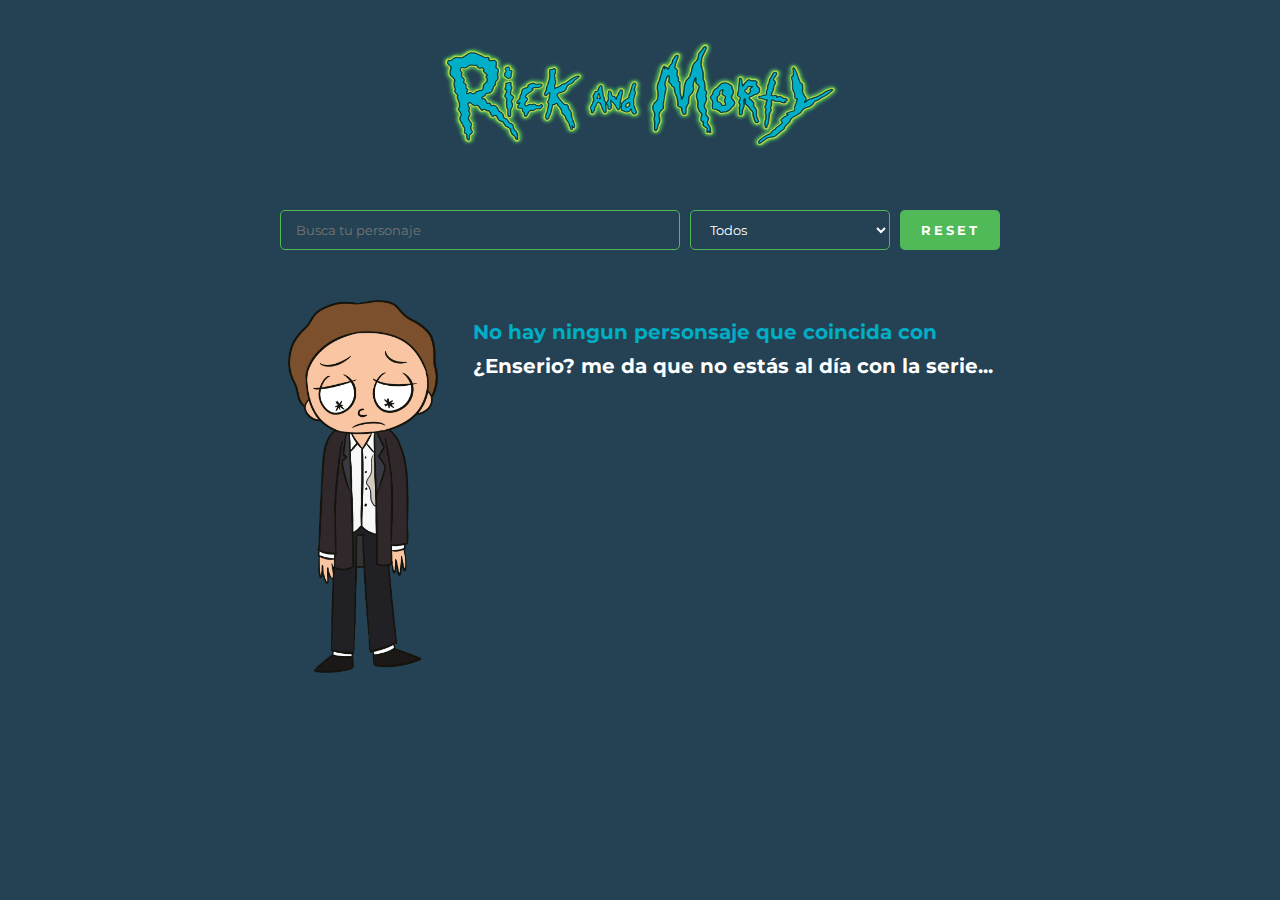
<file: docs/index.html>
<!doctype html><html lang="en"><head><meta charset="utf-8"/><link rel="icon" href="./rick-favicon.png"/><meta name="viewport" content="width=device-width,initial-scale=1"/><meta name="theme-color" content="#000000"/><meta name="description" content="Web site created using create-react-app"/><link rel="apple-touch-icon" href="./logo192.png"/><link rel="preconnect" href="https://fonts.gstatic.com"><link href="https://fonts.googleapis.com/css2?family=Montserrat:wght@400;500;700&display=swap" rel="stylesheet"/><link rel="stylesheet" href="https://cdnjs.cloudflare.com/ajax/libs/font-awesome/5.15.3/css/all.min.css" integrity="sha512-iBBXm8fW90+nuLcSKlbmrPcLa0OT92xO1BIsZ+ywDWZCvqsWgccV3gFoRBv0z+8dLJgyAHIhR35VZc2oM/gI1w==" crossorigin="anonymous" referrerpolicy="no-referrer"/><link rel="stylesheet" href="https://cdnjs.cloudflare.com/ajax/libs/font-awesome/5.15.3/css/all.min.css" integrity="sha512-iBBXm8fW90+nuLcSKlbmrPcLa0OT92xO1BIsZ+ywDWZCvqsWgccV3gFoRBv0z+8dLJgyAHIhR35VZc2oM/gI1w==" crossorigin="anonymous" referrerpolicy="no-referrer"/><title>RyckYMorty</title><link href="./static/css/main.3cbc6dd7.chunk.css" rel="stylesheet"></head><body class="page"><noscript>You need to enable JavaScript to run this app.</noscript><div id="root"></div><script>!function(e){function r(r){for(var n,l,a=r[0],c=r[1],p=r[2],i=0,s=[];i<a.length;i++)l=a[i],Object.prototype.hasOwnProperty.call(o,l)&&o[l]&&s.push(o[l][0]),o[l]=0;for(n in c)Object.prototype.hasOwnProperty.call(c,n)&&(e[n]=c[n]);for(f&&f(r);s.length;)s.shift()();return u.push.apply(u,p||[]),t()}function t(){for(var e,r=0;r<u.length;r++){for(var t=u[r],n=!0,a=1;a<t.length;a++){var c=t[a];0!==o[c]&&(n=!1)}n&&(u.splice(r--,1),e=l(l.s=t[0]))}return e}var n={},o={1:0},u=[];function l(r){if(n[r])return n[r].exports;var t=n[r]={i:r,l:!1,exports:{}};return e[r].call(t.exports,t,t.exports,l),t.l=!0,t.exports}l.m=e,l.c=n,l.d=function(e,r,t){l.o(e,r)||Object.defineProperty(e,r,{enumerable:!0,get:t})},l.r=function(e){"undefined"!=typeof Symbol&&Symbol.toStringTag&&Object.defineProperty(e,Symbol.toStringTag,{value:"Module"}),Object.defineProperty(e,"__esModule",{value:!0})},l.t=function(e,r){if(1&r&&(e=l(e)),8&r)return e;if(4&r&&"object"==typeof e&&e&&e.__esModule)return e;var t=Object.create(null);if(l.r(t),Object.defineProperty(t,"default",{enumerable:!0,value:e}),2&r&&"string"!=typeof e)for(var n in e)l.d(t,n,function(r){return e[r]}.bind(null,n));return t},l.n=function(e){var r=e&&e.__esModule?function(){return e.default}:function(){return e};return l.d(r,"a",r),r},l.o=function(e,r){return Object.prototype.hasOwnProperty.call(e,r)},l.p="./";var a=this["webpackJsonpmy-react-project"]=this["webpackJsonpmy-react-project"]||[],c=a.push.bind(a);a.push=r,a=a.slice();for(var p=0;p<a.length;p++)r(a[p]);var f=c;t()}([])</script><script src="./static/js/2.496365b2.chunk.js"></script><script src="./static/js/main.d26dc44c.chunk.js"></script></body></html>
</file>
<file: docs/static/css/main.3cbc6dd7.chunk.css>
body{margin:0;font-family:-apple-system,BlinkMacSystemFont,"Segoe UI","Roboto","Oxygen","Ubuntu","Cantarell","Fira Sans","Droid Sans","Helvetica Neue",sans-serif;-webkit-font-smoothing:antialiased;-moz-osx-font-smoothing:grayscale}code{font-family:source-code-pro,Menlo,Monaco,Consolas,"Courier New",monospace}*{margin:0;padding:0;list-style:none;text-decoration:none;border:none;outline:none;box-sizing:border-box;font-family:"Montserrat",sans-serif;color:#1d1d1b}.header{padding-top:40px;margin-bottom:40px;width:100%;height:150px;display:-webkit-flex;display:flex;-webkit-justify-content:center;justify-content:center}.header__image{width:300px;height:82.5px}@media (min-width:768px){.header__image{width:400px;height:110px}}.characterNot{width:100%;margin-top:30px;padding-left:20px;padding-right:20px;display:-webkit-flex;display:flex;-webkit-justify-content:center;justify-content:center}.characterNot__container{padding-top:20px;margin-left:5px}.characterNot__img{width:30%}.characterNot__text{margin-top:10px;color:#fff}.characterNot__text,.characterNot__text2{margin-left:10px;font-size:16px;font-weight:700}.characterNot__text2{color:#fff;color:#00aec6}@media (min-width:768px){.characterNot{padding-left:50px;padding-right:50px}.characterNot__container{padding-top:20px;margin-left:5px}.characterNot__img{width:150px}.characterNot__text{margin-top:10px;color:#fff}.characterNot__text,.characterNot__text2{margin-left:30px;font-size:20px;font-weight:700}.characterNot__text2{color:#fff;color:#00aec6}}.listCharacter{width:100%;display:grid;margin-top:40px;padding:15px;grid-gap:50px;gap:50px;grid-template-columns:repeat(auto-fill,minmax(13rem,1fr))}.listCharacter__list{background-color:#00aec6}.listCharacter__img,.listCharacter__list{width:100%;border-radius:5px}.listCharacter__container{width:100%;height:90px;padding:10px;display:-webkit-flex;display:flex;-webkit-flex-direction:row;flex-direction:row;-webkit-flex-wrap:wrap;flex-wrap:wrap}.listCharacter__name{width:100%;margin-bottom:5px}.listCharacter__species{-webkit-flex-grow:1;flex-grow:1}.listCharacter__icon{font-size:18px;color:#fff;margin-right:10px}@media (min-width:768px){.listCharacter{padding:50px}}.detail{display:-webkit-flex;display:flex;-webkit-flex-direction:column;flex-direction:column;-webkit-align-items:center;align-items:center}.detail__button{width:300px;background-color:#50b958;height:40px;border-radius:5px;color:#fff;text-transform:uppercase;font-weight:700;letter-spacing:3px;margin-bottom:20px}.detail__section{margin-left:20px;margin-right:20px;background-color:#00aec6;height:450px}.detail__img,.detail__section{border-radius:5px;width:300px}.detail__name{margin-top:5px;width:100%;margin-bottom:5px}.detail__list{padding-left:15px;padding-right:15px;padding-bottom:15px;display:-webkit-flex;display:flex;-webkit-flex-direction:column;flex-direction:column;-webkit-align-content:center;align-content:center;-webkit-justify-content:space-between;justify-content:space-between}.detail__list--li{margin-top:5px}@media (min-width:768px){.detail__section{width:600px;height:300px;padding:20px;display:-webkit-flex;display:flex;-webkit-align-items:center;align-items:center}.detail__img{width:200px;border-radius:50%;height:200px}.detail__name{font-size:20px}.detail__list{-webkit-flex-grow:1;flex-grow:1;font-size:18px;padding-left:40px}.detail__list--li{margin-top:5px}}.button{width:300px;background-color:#50b958;height:40px;border-radius:5px;color:#fff;text-transform:uppercase;font-weight:700;letter-spacing:3px;margin-bottom:20px}.form{display:-webkit-flex;display:flex;-webkit-flex-direction:column;flex-direction:column;-webkit-align-items:center;align-items:center}.form__inputSpecies,.form__inputText{border:1px solid #50b958;height:40px;width:300px;padding-left:15px;color:#fff;border-radius:5px;background-color:transparent}.form__inputSpecies{margin-top:20px;margin-bottom:20px}.form__reset{width:300px;background-color:#50b958;height:40px;border-radius:5px;color:#fff;text-transform:uppercase;font-weight:700;letter-spacing:3px}@media (min-width:768px){.form{-webkit-flex-direction:row;flex-direction:row;-webkit-justify-content:center;justify-content:center}.form__inputText{width:400px}.form__inputSpecies,.form__inputText{border:1px solid #50b958;height:40px;padding-left:15px;color:#fff;border-radius:5px}.form__inputSpecies{width:200px;margin-left:10px}.form__reset{background-color:#50b958;width:100px;margin-left:10px;border-radius:5px;color:#fff;text-transform:uppercase;font-weight:700;letter-spacing:3px}}.page{background-color:#244253}.pageNot{width:100%;margin-top:30px;padding-left:20px;padding-right:20px}.pageNot,.pageNot__container{display:-webkit-flex;display:flex}.pageNot__container{padding-top:20px;-webkit-flex-grow:1;flex-grow:1;-webkit-flex-direction:column;flex-direction:column;-webkit-justify-content:center;justify-content:center;-webkit-align-content:center;align-content:center;-webkit-align-items:center;align-items:center}.pageNot__img{width:40%}.pageNot__text{margin-top:10px;color:#fff}.pageNot__text,.pageNot__text2{width:50%;margin-left:10px;font-size:14px;font-weight:700}.pageNot__text2{color:#fff;color:#00aec6}.pageNot__button{width:100px;background-color:#50b958;height:40px;border-radius:5px;color:#fff;text-transform:uppercase;font-weight:700;letter-spacing:3px;margin-top:20px}@media (min-width:768px){.pageNot{width:100%;-webkit-justify-content:center;justify-content:center;-webkit-align-items:center;align-items:center;-webkit-align-content:center;align-content:center;padding-left:50px;padding-right:50px}.pageNot,.pageNot__container{display:-webkit-flex;display:flex}.pageNot__container{padding-top:20px;-webkit-flex-direction:column;flex-direction:column;-webkit-align-items:flex-start;align-items:flex-start;margin-left:50px;-webkit-flex-grow:0;flex-grow:0;width:300px}.pageNot__img{width:200px}.pageNot__text{margin-top:10px;font-size:18px;color:#fff;font-weight:700}.pageNot__text2{font-size:18px;color:#fff;font-weight:700;color:#00aec6}.pageNot__button{width:200px;background-color:#50b958;height:40px;border-radius:5px;color:#fff;text-transform:uppercase;font-weight:700;letter-spacing:3px;margin-top:20px}}.idnot{width:100%;margin-top:30px;padding-left:20px;padding-right:20px}.idnot,.idnot__container{display:-webkit-flex;display:flex}.idnot__container{padding-top:20px;-webkit-flex-grow:1;flex-grow:1;-webkit-flex-direction:column;flex-direction:column;-webkit-justify-content:center;justify-content:center;-webkit-align-content:center;align-content:center;-webkit-align-items:center;align-items:center}.idnot__img{width:40%}.idnot__text{margin-top:10px;color:#fff}.idnot__text,.idnot__text2{width:50%;font-size:14px;font-weight:700}.idnot__text2{color:#fff;color:#00aec6}.idnot__button{width:100px;background-color:#50b958;height:40px;border-radius:5px;color:#fff;text-transform:uppercase;font-weight:700;letter-spacing:3px;margin-top:20px}@media (min-width:768px){.idnot{width:100%;-webkit-justify-content:center;justify-content:center;-webkit-align-items:center;align-items:center;-webkit-align-content:center;align-content:center;padding-left:50px;padding-right:50px}.idnot,.idnot__container{display:-webkit-flex;display:flex}.idnot__container{padding-top:20px;-webkit-flex-direction:column;flex-direction:column;-webkit-align-items:flex-start;align-items:flex-start;margin-left:50px;-webkit-flex-grow:0;flex-grow:0;width:300px}.idnot__img{width:200px}.idnot__text{margin-top:10px;color:#fff}.idnot__text,.idnot__text2{font-size:18px;font-weight:700}.idnot__text2{color:#fff;color:#00aec6}.idnot__button{width:200px;background-color:#50b958;height:40px;border-radius:5px;color:#fff;text-transform:uppercase;font-weight:700;letter-spacing:3px;margin-top:20px}}
/*# sourceMappingURL=main.3cbc6dd7.chunk.css.map */
</file>
